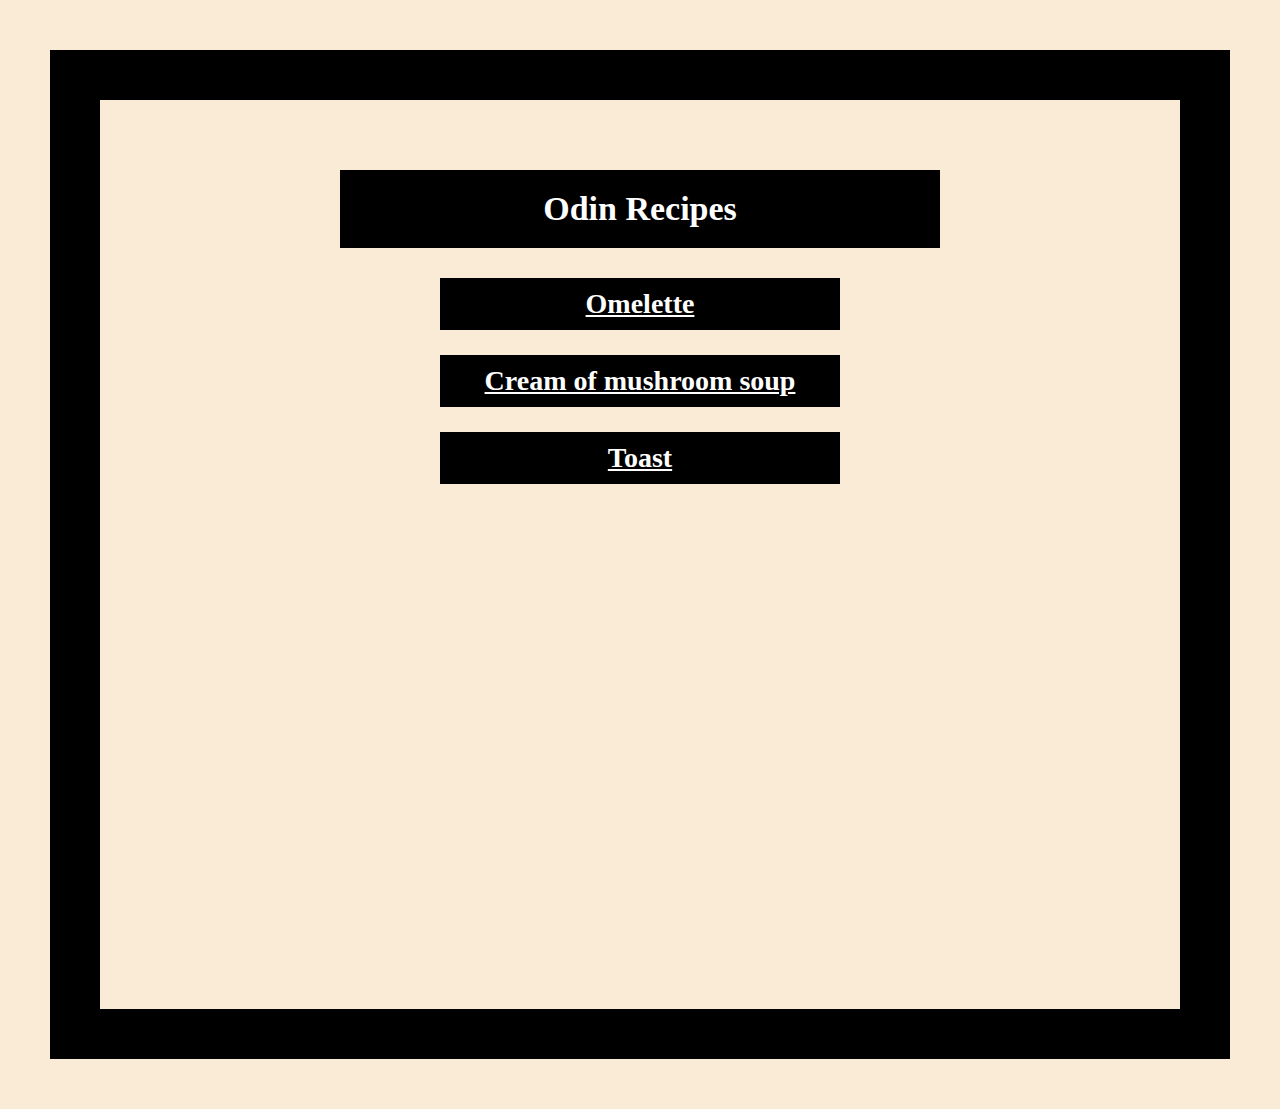
<file: index.html>
<!DOCTYPE html>
<html lang="en">
<head>
    <meta charset="UTF-8">
    <meta name="viewport" content="width=device-width, initial-scale=1.0">
    <link rel="stylesheet" href="style.css">
    <title>Odin Recipes</title>
</head>
<body>
    <h1>Odin Recipes</h1>
    
    <a class="recipes" href="recipes/omelette.html">Omelette</a>
    <p></p>
    <a class="recipes" href="recipes/cream-of-mushroom-soup.html">Cream of mushroom soup</a>
    <p></p>
    <a class="recipes" href="recipes/toast.html">Toast</a>
    
</body>
</html>
</file>
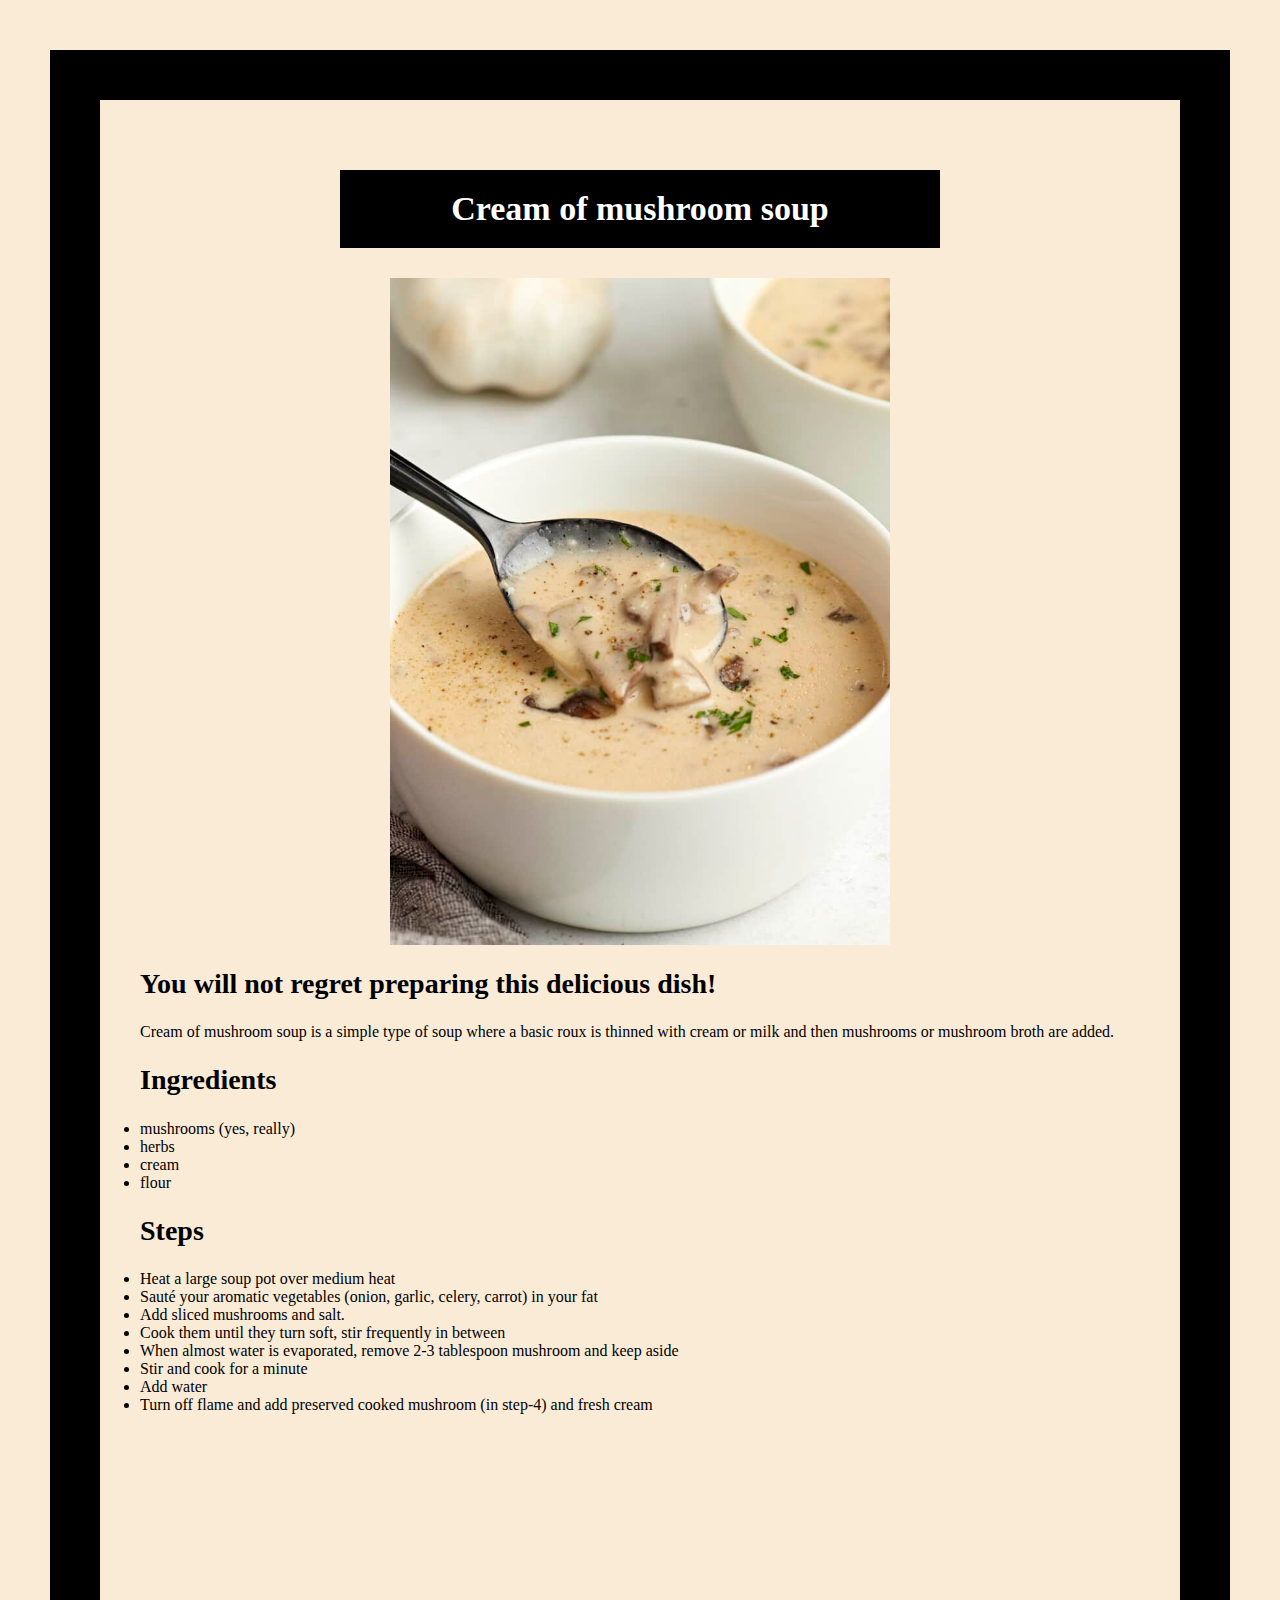
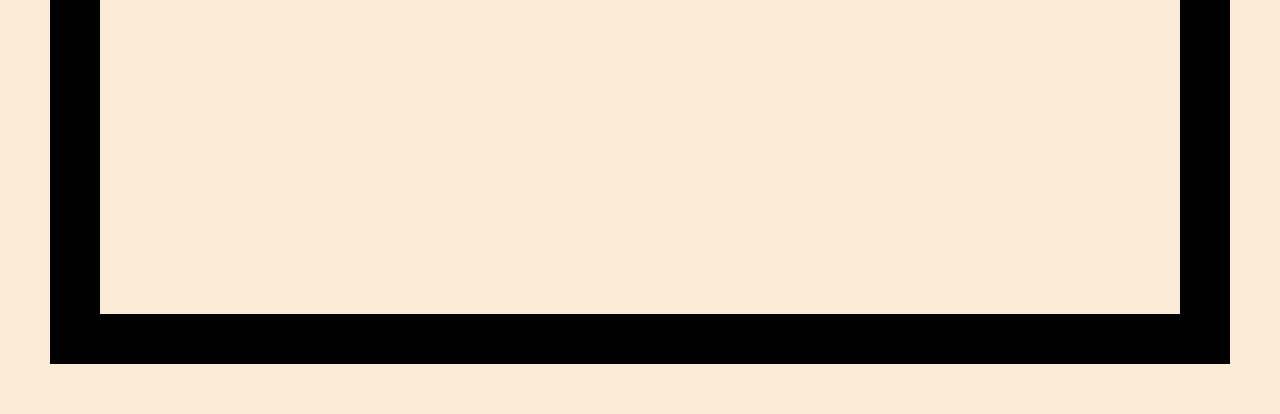
<file: recipes/cream-of-mushroom-soup.html>
<!DOCTYPE html>
<html lang="en">
<head>
    <meta charset="UTF-8">
    <meta name="viewport" content="width=device-width, initial-scale=1.0">
    <link rel="stylesheet" href="../style.css">
    <title>Cream of mushroom soup</title>
</head>
<body>
    <h1>Cream of mushroom soup</h1>
    <p></p>
    <img src="../img/cream-of-mushroom-soup.jpg" alt="an image of an creamy mushroom soup" class="image">
    <p></p>
    <h2><strong>You will not regret preparing this delicious dish!</strong></h2>
    <p$1>Cream of mushroom soup is a simple type of soup where a basic roux is thinned 
        with cream or milk and then mushrooms or mushroom broth are added. </p>
        <p></p>
        <p></p>
        <h2>Ingredients</h2>
        <p></p>
        <ul$1>
            <li>mushrooms (yes, really)</li>
            <li>herbs</li>
            <li>cream</li>
            <li>flour</li>
        </ul>
        <p></p>
        <p></p>
        <h2>Steps</h2>
        <p></p>
        <ol$1>
            <li>Heat a large soup pot over medium heat</li>
            <li>Sauté your aromatic vegetables (onion, garlic, celery, carrot) in your fat</li>
            <li>Add sliced mushrooms and salt.</li>
            <li>Cook them until they turn soft, stir frequently in between</li>
            <li>When almost water is evaporated, remove 2-3 tablespoon mushroom and keep aside</li>
            <li>Stir and cook for a minute</li>
            <li>Add water</li>
            <li>Turn off flame and add preserved cooked mushroom (in step-4) and fresh cream</li>
        </ol>
</body>
</html>
</file>
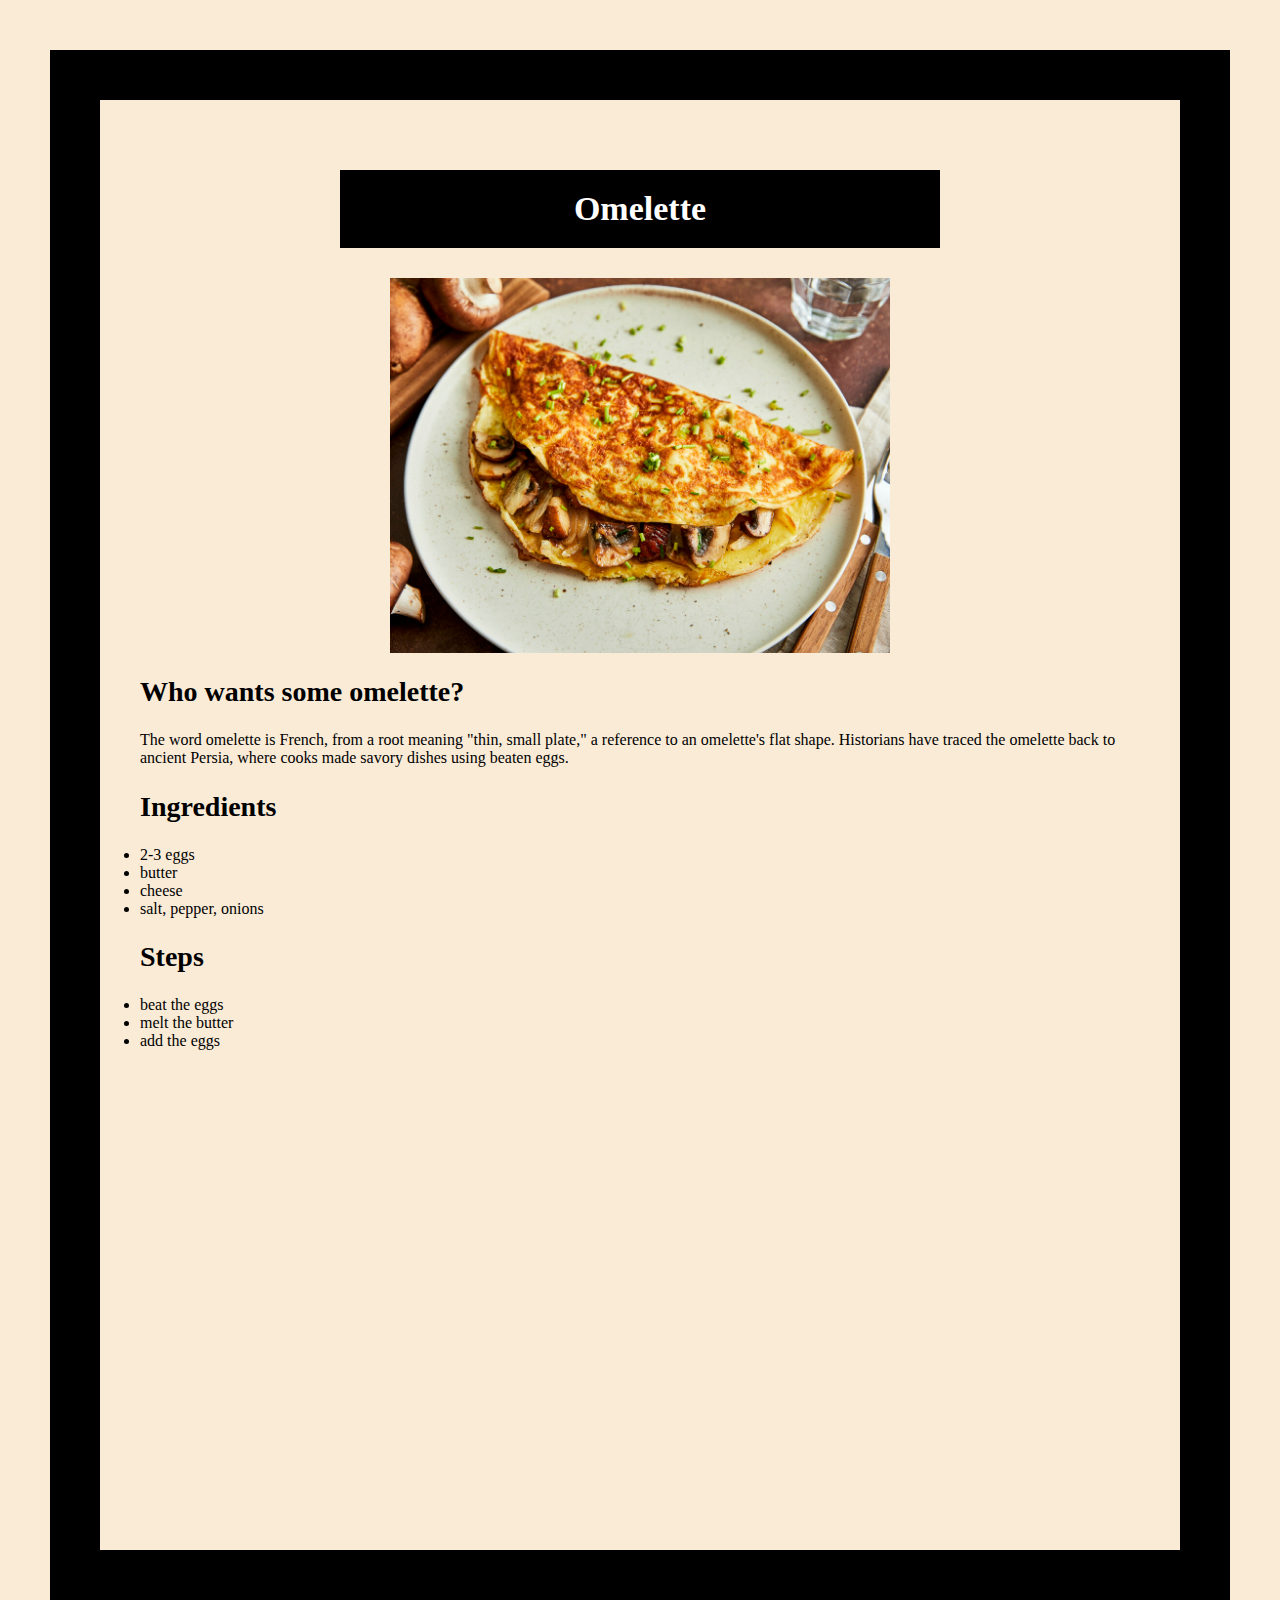
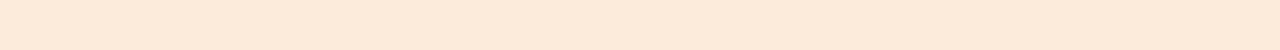
<file: recipes/omelette.html>
<!DOCTYPE html>
<html lang="en">
<head>
    <meta charset="UTF-8">
    <meta name="viewport" content="width=device-width, initial-scale=1.0">
    <link rel="stylesheet" href="../style.css">
    <title>Omelette</title>
</head>
<body>
    <h1>Omelette</h1>
    <p></p>
    <img src="../img/omelette.jpg" alt="an image of an omelette dish" class="image">
    <p></p>
    <h2><strong>Who wants some omelette?</strong></h2>
    <p$1>The word omelette is French, from a root meaning "thin, small plate," a reference to an omelette's flat shape. 
        Historians have traced the omelette back to ancient Persia, where cooks made savory dishes using beaten eggs.</p>
    <p></p>
    <p></p>
    <h2>Ingredients</h2>
    <p></p>
    <ul$1>
        <li>2-3 eggs</li>
        <li>butter</li>
        <li>cheese</li>
        <li>salt, pepper, onions</li>
    </ul>
    <p></p>
    <p></p>
    <h2>Steps</h2>
    <p></p>
    <ol$1>
        <li>beat the eggs</li>
        <li>melt the butter</li>
        <li>add the eggs</li>
    </ol>
    </body>
</html>
</file>
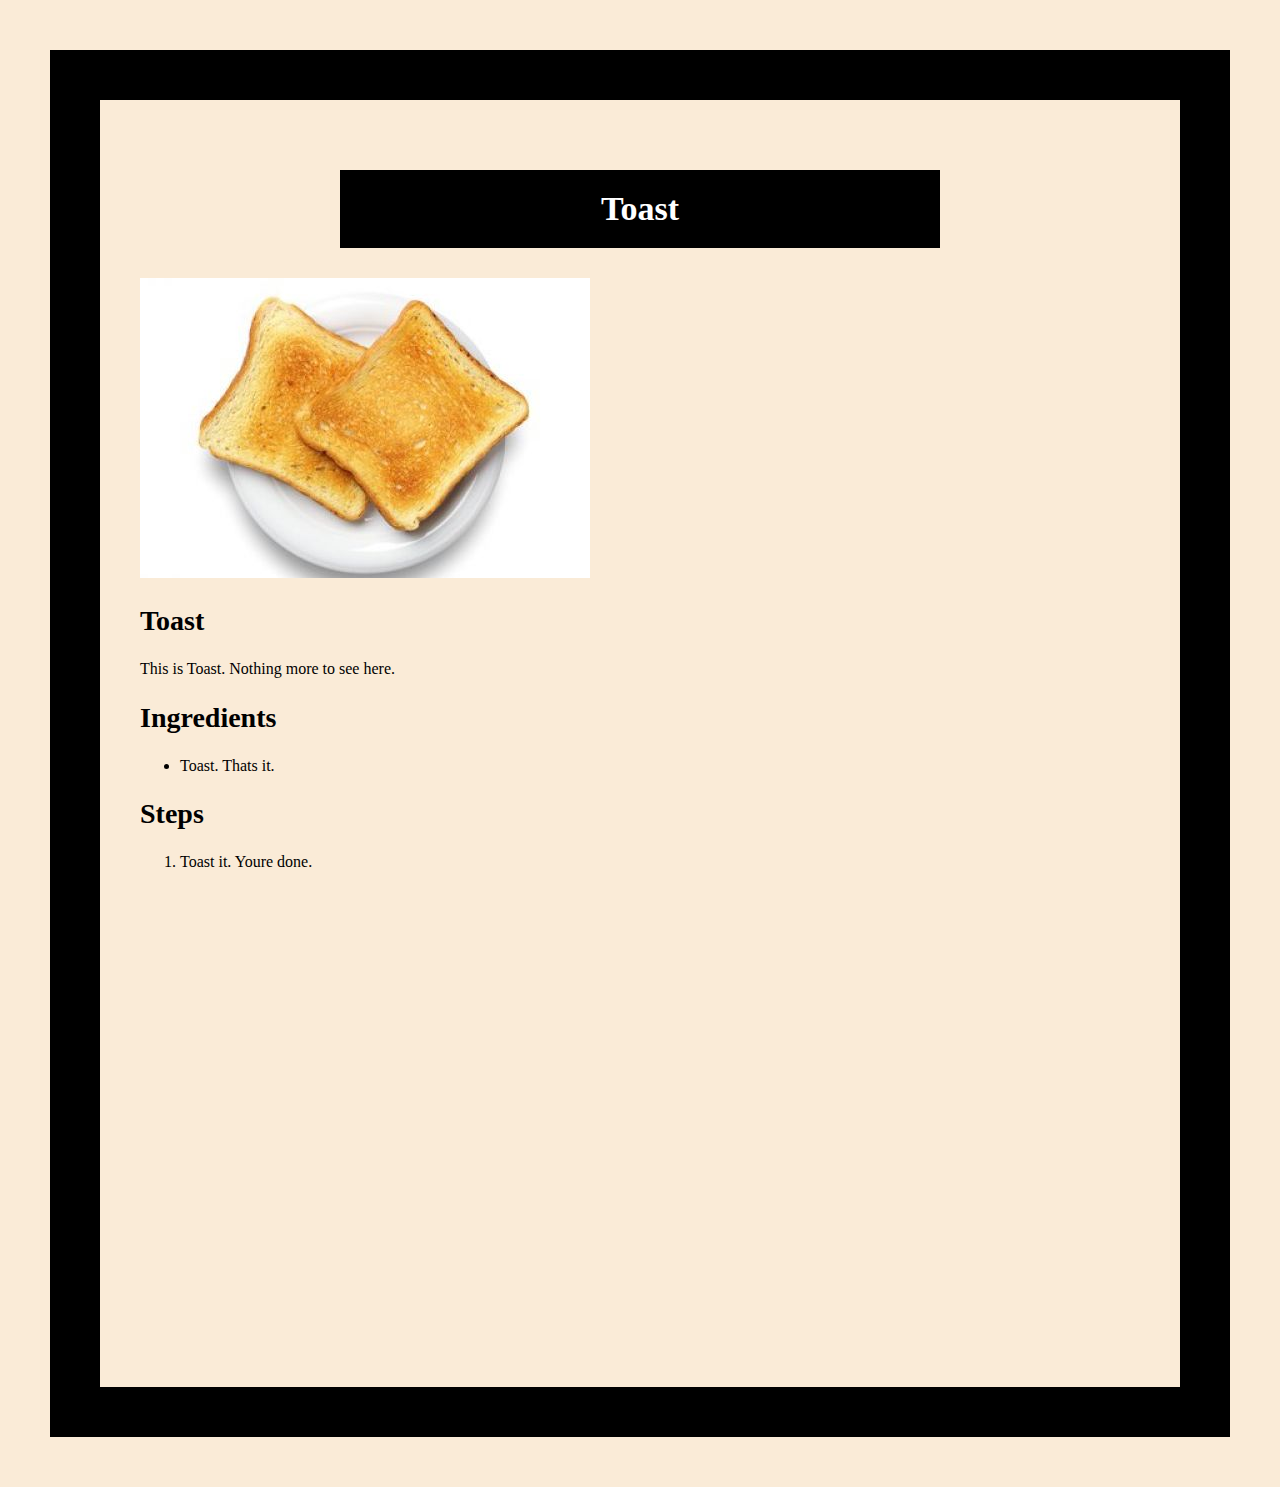
<file: recipes/toast.html>
<!DOCTYPE html>
<html lang="en">
<head>
    <meta charset="UTF-8">
    <meta name="viewport" content="width=device-width, initial-scale=1.0">
    <link rel="stylesheet" href="../style.css">
    <title>Toast</title>
</head>
<body>
    <h1>Toast</h1>
    <p></p>
    <img src="../img/toast.jpg" alt="an image of a piece of toast">
    <p><h2><strong>Toast</strong></h2></p>
    <p>This is Toast. Nothing more to see here.</p>
    <p></p>
    <p><h2>Ingredients</h2></p>
    <p>
        <ul>
            <li>Toast. Thats it.</li>
        </ul>
    </p>
    <p></p>
    <p><h2>Steps</h2></p>
    <p>
        <ol>
            <li>Toast it. Youre done.</li>
        </ol>
    </p>
</body>
</html>
</file>
<file: style.css>
body {
    background-color: antiquewhite;
    margin: 50px;
    border: 50px;
    padding: 40px 40px 500px 40px;
    border-style: solid;
    border-color: black;
    

}










h1 {
    font-size: 34px;
    color: white;
    background-color: black;
    text-align: center;

    box-sizing: border-box;
    width: 600px;
    margin: 30px auto;
    padding: 20px;
    border-color: silver;
    border: 50px;
}

.recipes {
    font-size: 28px;
    width: 400px;
    font-weight: bold;
    color: white;
    text-align: center;
    background-color: black;
    
    display: block;
    box-sizing: border-box;
    margin: 25px auto;
    padding: 10px;
    



} 

h2 {
    font-size: 28px;
    
}

.image {
    display: block;
    margin-left: auto;
    margin-right: auto;
    width: 50%;
}
</file>
